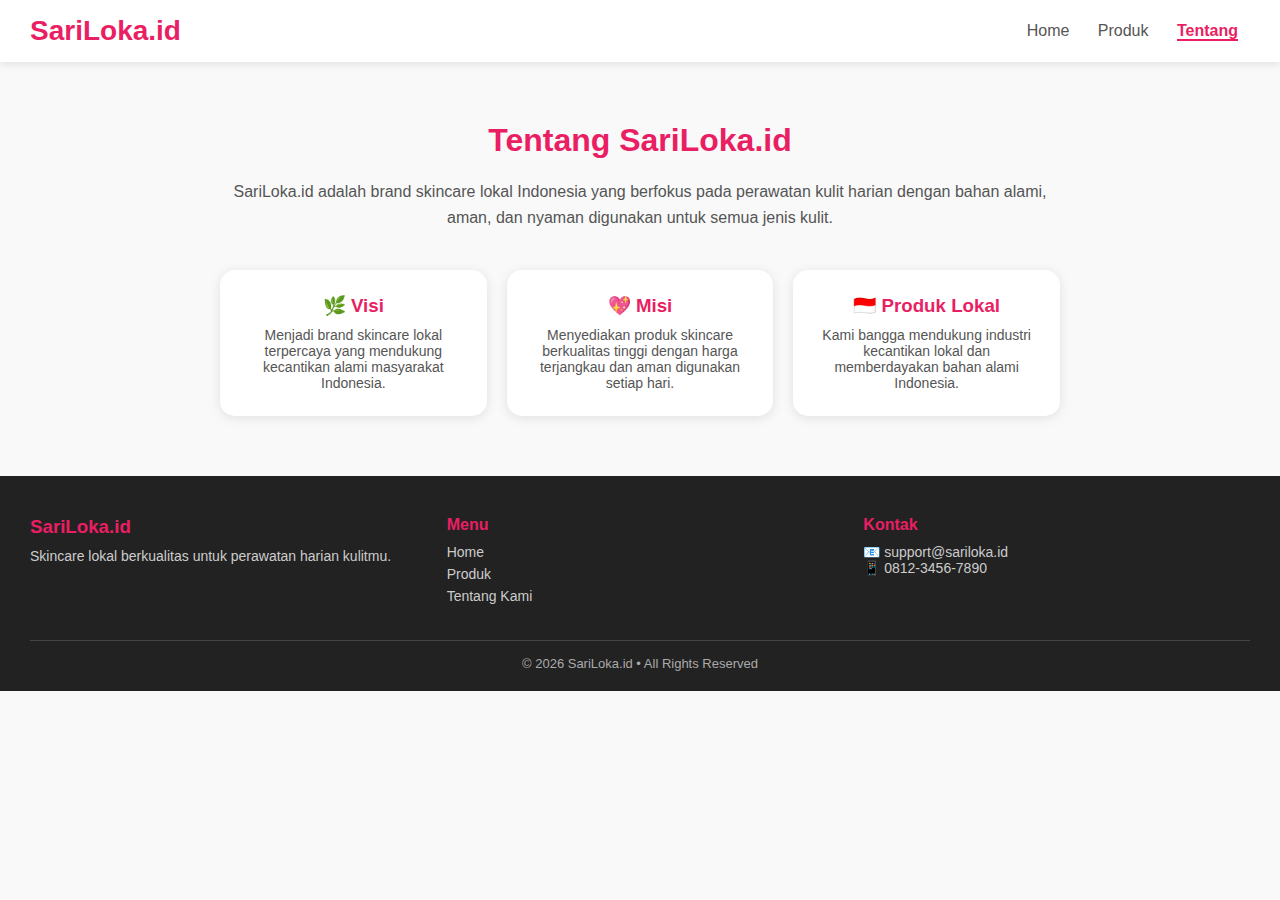
<file: about.html>
<!DOCTYPE html>
<html lang="id">
<head>
  <meta charset="UTF-8">
  <meta name="viewport" content="width=device-width, initial-scale=1.0">
  <title>Tentang Kami - SariLoka.id</title>
  <link rel="stylesheet" href="css/style.css">
</head>
<body>

<!-- ===== HEADER ===== -->
<header class="header">
  <div class="logo">SariLoka.id</div>

  <nav class="nav">
    <a href="index.html">Home</a>
    <a href="index.html#produk">Produk</a>
    <a href="about.html" class="active">Tentang</a>
  </nav>
</header>

<!-- ===== CONTENT ===== -->
<section class="about">
  <h1>Tentang SariLoka.id</h1>
  <p class="about-desc">
    SariLoka.id adalah brand skincare lokal Indonesia yang berfokus
    pada perawatan kulit harian dengan bahan alami, aman, dan nyaman
    digunakan untuk semua jenis kulit.
  </p>

  <div class="about-grid">
    <div class="about-card">
      <h3>🌿 Visi</h3>
      <p>
        Menjadi brand skincare lokal terpercaya yang mendukung
        kecantikan alami masyarakat Indonesia.
      </p>
    </div>

    <div class="about-card">
      <h3>💖 Misi</h3>
      <p>
        Menyediakan produk skincare berkualitas tinggi
        dengan harga terjangkau dan aman digunakan setiap hari.
      </p>
    </div>

    <div class="about-card">
      <h3>🇮🇩 Produk Lokal</h3>
      <p>
        Kami bangga mendukung industri kecantikan lokal
        dan memberdayakan bahan alami Indonesia.
      </p>
    </div>
  </div>
</section>

<!-- ===== FOOTER ===== -->
<footer class="footer">
  <div class="footer-container">
    <div class="footer-brand">
      <h3>SariLoka.id</h3>
      <p>Skincare lokal berkualitas untuk perawatan harian kulitmu.</p>
    </div>

    <div class="footer-links">
      <h4>Menu</h4>
      <a href="index.html">Home</a>
      <a href="index.html#produk">Produk</a>
      <a href="about.html">Tentang Kami</a>
    </div>

    <div class="footer-contact">
      <h4>Kontak</h4>
      <p>📧 support@sariloka.id</p>
      <p>📱 0812-3456-7890</p>
    </div>
  </div>

  <div class="footer-bottom">
    © 2026 SariLoka.id • All Rights Reserved
  </div>
</footer>

</body>
</html>
</file>
<file: css/style.css>
/* RESET */
* {
  margin: 0;
  padding: 0;
  box-sizing: border-box;
  font-family: 'Segoe UI', sans-serif;
}

/* BODY */
body {
  background-color: #f9f9f9;
  color: #333;
}

/* ===== HEADER ===== */
.header {
  display: flex;
  justify-content: space-between;
  align-items: center;
  padding: 15px 30px;
  background: #fff;
  position: sticky;
  top: 0;
  box-shadow: 0 2px 8px rgba(0,0,0,0.1);
  z-index: 10;
}

.logo {
  font-size: 28px;
  font-weight: bold;
  color: #e91e63;
}

.nav a {
  margin: 0 12px;
  text-decoration: none;
  color: #555;
  font-weight: 500;
}

.nav a:hover {
  color: #e91e63;
}

.header-right {
  display: flex;
  align-items: center;
  gap: 15px;
}

#search {
  padding: 6px 10px;
  border-radius: 5px;
  border: 1px solid #ccc;
}

.cart-icon {
  cursor: pointer;
  position: relative;
  font-size: 20px;
}

#cart-count {
  background: #e91e63;
  color: #fff;
  padding: 2px 6px;
  border-radius: 50%;
  font-size: 12px;
  position: absolute;
  top: -8px;
  right: -10px;
}

/* ===== HERO SECTION ===== */
.hero {
  background: url('../images/hero-banner.png') center/cover no-repeat;
  height: 500px;
  display: flex;
  justify-content: center;
  align-items: center;
  text-align: center;
  color: #fff;
}

.hero-content {
  max-width: 600px;
  padding: 20px;
}

.hero h1 {
  font-size: 42px;
  margin-bottom: 10px;
}

.hero p {
  font-size: 16px;
  margin-bottom: 20px;
  opacity: 0.9;
}

.btn-hero {
  display: inline-block;
  padding: 12px 25px;
  background: #e91e63;
  color: #fff;
  text-decoration: none;
  border-radius: 25px;
  font-weight: bold;
  transition: 0.3s;
}

.btn-hero:hover {
  background: #d81b60;
}

/* ===== SECTION ABOUT ===== */
/* ===== ABOUT PAGE ===== */
.about {
  padding: 60px 30px;
  max-width: 900px;
  margin: auto;
  text-align: center;
}

.about h1 {
  color: #e91e63;
  margin-bottom: 20px;
}

.about-desc {
  font-size: 16px;
  color: #555;
  margin-bottom: 40px;
  line-height: 1.6;
}

.about-grid {
  display: grid;
  grid-template-columns: repeat(auto-fit, minmax(220px, 1fr));
  gap: 20px;
}

.about-card {
  background: #fff;
  padding: 25px;
  border-radius: 15px;
  box-shadow: 0 2px 12px rgba(0,0,0,0.1);
  transition: 0.3s;
}

.about-card:hover {
  transform: translateY(-5px);
}

.about-card h3 {
  color: #e91e63;
  margin-bottom: 10px;
}

.about-card p {
  font-size: 14px;
  color: #555;
}

/* NAV ACTIVE */
.nav a.active {
  color: #e91e63;
  font-weight: bold;
  border-bottom: 2px solid #e91e63;
}


/* ===== SECTION KEUNGGULAN ===== */
.keunggulan {
  background: #fff;
  padding: 50px 30px;
  text-align: center;
}

.keunggulan h2 {
  font-size: 28px;
  color: #e91e63;
  margin-bottom: 5px;
}

.keunggulan .sub {
  font-size: 14px;
  color: #777;
  margin-bottom: 30px;
}

.keunggulan-list {
  display: grid;
  grid-template-columns: repeat(auto-fit, minmax(180px, 1fr));
  gap: 20px;
}

.unggul {
  background: #f9f9f9;
  padding: 20px;
  border-radius: 15px;
  box-shadow: 0 2px 10px rgba(0,0,0,0.08);
  transition: 0.3s;
}

.unggul:hover {
  transform: translateY(-5px);
}

.unggul h4 {
  margin: 10px 0 5px;
  color: #333;
}

.unggul p {
  font-size: 13px;
  color: #555;
}

/* ===== KATEGORI MENU ===== */
.kategori-menu {
  display: flex;
  gap: 10px;
  padding: 15px 30px;
  flex-wrap: wrap;
  justify-content: center;
}

.kategori-menu button {
  padding: 6px 14px;
  border: 1px solid #e91e63;
  background: #fff;
  color: #e91e63;
  border-radius: 20px;
  cursor: pointer;
  transition: 0.3s;
}

.kategori-menu button:hover {
  background: #e91e63;
  color: #fff;
}

/* ===== PRODUK LIST ===== */
.produk-list {
  display: grid;
  grid-template-columns: repeat(auto-fill, minmax(220px, 220px));
  gap: 20px;
  padding: 20px 30px;
  justify-content: center;
}

.produk {
  background: #fff;
  padding: 10px;
  border-radius: 12px;
  text-align: center;
  box-shadow: 0 2px 10px rgba(0,0,0,0.1);
  position: relative;
}

.produk img {
  width: 100%;
  height: 180px;
  object-fit: contain;
  border-radius: 12px;
  margin-bottom: 10px;
}

.produk h3 {
  margin-bottom: 5px;
}

.produk p {
  margin-bottom: 8px;
  font-weight: 500;
}

.produk button {
  padding: 6px 12px;
  border: none;
  background: #e91e63;
  color: white;
  border-radius: 5px;
  cursor: pointer;
  margin-top: 5px;
}

.produk button:hover {
  background: #d81b60;
}

/* ===== PROMO STYLE ===== */
.produk {
  position: relative;
}

.badge-promo {
  position: absolute;
  top: 10px;
  left: 10px;
  background: #e91e63;
  color: white;
  padding: 4px 10px;
  font-size: 12px;
  border-radius: 14px;
  font-weight: bold;
}

.harga-awal {
  text-decoration: line-through;
  color: #999;
  font-size: 13px;
}

.harga-promo {
  color: #e91e63;
  font-size: 16px;
  font-weight: bold;
}


/* ===== QUANTITY CONTROL DI PRODUK ===== */
.qty-control {
  display: flex;
  justify-content: center;
  align-items: center;
  gap: 5px;
  margin-bottom: 8px;
}

.qty-control button {
  width: 30px;
  height: 30px;
  border: 1px solid #ccc;
  background: #fff;
  cursor: pointer;
  border-radius: 5px;
  font-weight: bold;
  color: #e91e63;
  transition: 0.2s;
}

.qty-control button:hover {
  background: #e91e63;
  color: #fff;
}

.qty-control span {
  display: inline-block;
  width: 30px;
  text-align: center;
  font-weight: 500;
}

/* ===== CART POPUP ===== */
.cart-popup {
  position: fixed;
  right: 20px;
  top: 70px;
  width: 320px;
  max-height: 80vh;
  overflow-y: auto;
  background: white;
  padding: 15px;
  border-radius: 12px;
  display: none;
  box-shadow: 0 4px 15px rgba(0,0,0,0.2);
  z-index: 20;
}

.cart-popup.active {
  display: block;
}

.cart-popup h3 {
  margin-bottom: 10px;
  text-align: center;
  color: #e91e63;
}

/* CART ITEM */
.cart-item {
  display: flex;
  gap: 10px;
  margin-bottom: 10px;
  align-items: center;
}

.cart-item img {
  width: 60px;
  height: 60px;
  object-fit: cover;
  border-radius: 8px;
}

.cart-info {
  flex: 1;
}

.cart-info p {
  font-size: 14px;
  margin-bottom: 4px;
}

.cart-info button {
  padding: 3px 6px;
  font-size: 12px;
  border-radius: 5px;
  border: 1px solid #e91e63;
  background: #fff;
  color: #e91e63;
  cursor: pointer;
  margin-top: 4px;
}

.cart-info button:hover {
  background: #e91e63;
  color: #fff;
}
 /* ONGKIR SECTION */
.ongkir-section {
  margin-top: 10px;
  padding: 10px;
  border-top: 1px solid #eee;
  font-size: 14px;
}

.ongkir-section select {
  width: 100%;
  padding: 6px;
  margin-top: 5px;
  border-radius: 6px;
  border: 1px solid #ccc;
}

#ongkir-info {
  margin-top: 5px;
  font-weight: bold;
  color: #e91e63;
}

/* CART QUANTITY CONTROL */
.cart-qty {
  display: flex;
  gap: 5px;
  align-items: center;
  margin-bottom: 4px;
}

.cart-qty button {
  width: 25px;
  height: 25px;
  border: 1px solid #ccc;
  background: #fff;
  border-radius: 5px;
  cursor: pointer;
  font-weight: bold;
  color: #e91e63;
}

.cart-qty button:hover {
  background: #e91e63;
  color: #fff;
}

.cart-qty span {
  width: 25px;
  text-align: center;
  font-weight: 500;
}

/* CART TOTAL */
#cart-total {
  font-weight: bold;
  margin-top: 10px;
  text-align: right;
}

/* CHECKOUT BUTTON */
.cart-popup button[onclick="checkout()"] {
  width: 100%;
  padding: 8px;
  margin-top: 10px;
  background: #e91e63;
  color: #fff;
  border: none;
  border-radius: 6px;
  cursor: pointer;
  font-weight: bold;
  transition: 0.3s;
}

.cart-popup button[onclick="checkout()"]:hover {
  background: #d81b60;
}

/* ===== PRODUCT DETAIL MODAL FLEX ===== */
.modal {
  display: none;
  position: fixed;
  z-index: 50;
  left: 0;
  top: 0;
  width: 100%;
  height: 100%;
  overflow-y: auto;
  background-color: rgba(0,0,0,0.6);
  animation: fadeIn 0.3s;
  padding: 20px;
}

.modal-content {
  background-color: #fff;
  margin: 50px auto;
  padding: 20px;
  border-radius: 15px;
  max-width: 700px;
  position: relative;
  box-shadow: 0 8px 20px rgba(0,0,0,0.3);
  animation: slideUp 0.3s;
  display: flex;
  flex-direction: column;
}

/* CLOSE BUTTON */
.modal-content .close {
  position: absolute;
  top: 12px;
  right: 15px;
  font-size: 28px;
  font-weight: bold;
  cursor: pointer;
  color: #333;
  transition: 0.2s;
}

.modal-content .close:hover {
  color: #e91e63;
}

/* FLEX CONTAINER KIRI KANAN */
.detail-top {
  display: flex;
  gap: 20px;
  margin-bottom: 15px;
}

.detail-left {
  flex: 1;
  display: flex;
  flex-direction: column;
  gap: 10px;
}

.detail-left img {
  width: 100%;
  max-width: 250px; /* kotak lebih kecil */
  height: auto;
  object-fit: contain; /* biar gambar tidak kepotong */
  border-radius: 12px;
  border: 1px solid #ddd;
}

/* DESKRIPSI DAN SPESIFIKASI DI BAWAH GAMBAR */
.detail-bottom {
  margin-top: 10px;
  padding-top: 10px;
  border-top: 1px solid #eee;
}

.detail-bottom p {
  font-size: 14px;
  margin-bottom: 8px;
  color: #555;
}

.detail-bottom ul {
  padding-left: 20px;
}

.detail-bottom ul li {
  font-size: 13px;
  margin-bottom: 4px;
  color: #333;
}

/* BAGIAN KANAN */
.detail-right {
  flex: 1.2;
  display: flex;
  flex-direction: column;
  justify-content: flex-start;
}

.detail-right h3 {
  font-size: 22px;
  color: #e91e63;
  margin-bottom: 10px;
}

.detail-right p.price {
  font-size: 18px;
  font-weight: bold;
  margin-bottom: 15px;
}

.detail-right .qty-control {
  display: flex;
  align-items: center;
  gap: 10px;
  margin-bottom: 15px;
}

.detail-right .qty-control button {
  width: 35px;
  height: 35px;
  border-radius: 6px;
  border: 1px solid #ccc;
  background-color: #fff;
  color: #e91e63;
  font-weight: bold;
  cursor: pointer;
  transition: 0.2s;
}

.detail-right .qty-control button:hover {
  background-color: #e91e63;
  color: #fff;
}

.detail-right .qty-control span {
  width: 30px;
  text-align: center;
  font-weight: 500;
  font-size: 16px;
}

.detail-right button.add-cart {
  padding: 12px;
  border-radius: 8px;
  border: none;
  background-color: #e91e63;
  color: #fff;
  font-size: 16px;
  font-weight: bold;
  cursor: pointer;
  transition: 0.3s;
}

.detail-right button.add-cart:hover {
  background-color: #d81b60;
}

/* ANIMATIONS */
@keyframes fadeIn {
  from {opacity:0;} 
  to {opacity:1;}
}

@keyframes slideUp {
  from {transform: translateY(50px); opacity:0;}
  to {transform: translateY(0); opacity:1;}
}

/* ===== TOAST ===== */
.toast {
  position: fixed;
  bottom: 20px;
  right: 20px;
  background: #323232;
  color: white;
  padding: 12px 18px;
  border-radius: 8px;
  font-size: 14px;
  opacity: 0;
  pointer-events: none;
  transform: translateY(20px);
  transition: all 0.3s ease;
  z-index: 9999;
}

.toast.show {
  opacity: 1;
  transform: translateY(0);
}

/* ===== FOOTER ===== */
/* ===== FOOTER ===== */
.footer {
  background: #222;
  color: #eee;
  padding: 40px 30px 20px;
}

.footer-container {
  display: grid;
  grid-template-columns: repeat(auto-fit, minmax(220px, 1fr));
  gap: 30px;
}

.footer h3,
.footer h4 {
  color: #e91e63;
  margin-bottom: 10px;
}

.footer p {
  font-size: 14px;
  color: #ccc;
}

.footer-links a {
  display: block;
  color: #ccc;
  font-size: 14px;
  text-decoration: none;
  margin-bottom: 6px;
}

.footer-links a:hover {
  color: #e91e63;
}

.footer-bottom {
  text-align: center;
  margin-top: 30px;
  font-size: 13px;
  color: #aaa;
  border-top: 1px solid #444;
  padding-top: 15px;
}

/* ===== RESPONSIVE ===== */
@media (max-width: 768px) {
  .header {
    flex-direction: column;
    align-items: flex-start;
    gap: 10px;
  }

  .produk-list {
    padding: 20px 10px;
  }

  .kategori-menu {
    padding: 10px;
  }

  .hero {
    height: 200px;
  }

  .hero h1 {
    font-size: 32px;
  }
  .modal-content {
    flex-direction: column;
    max-width: 95%;
  }
  .detail-top {
    flex-direction: column;
    align-items: center;
  }
  .detail-left img {
    max-width: 80%;
  }
  .detail-right {
    width: 100%;
    margin-top: 15px;
  }
}

@media(max-width: 480px){
  .modal-content {
    margin: 20px;
    padding: 15px;
  }
  .modal-content img {
    height: 200px;
  }
  .modal-content h3 {
    font-size: 20px;
  }
  .modal-content p, .modal-content ul li {
    font-size: 12px;
  }
  .modal-content .qty-control span {
    font-size: 14px;
  }
  .modal-content button[onclick^="tambahKeKeranjang"] {
    font-size: 14px;
    padding: 8px;
  }
}
</file>
